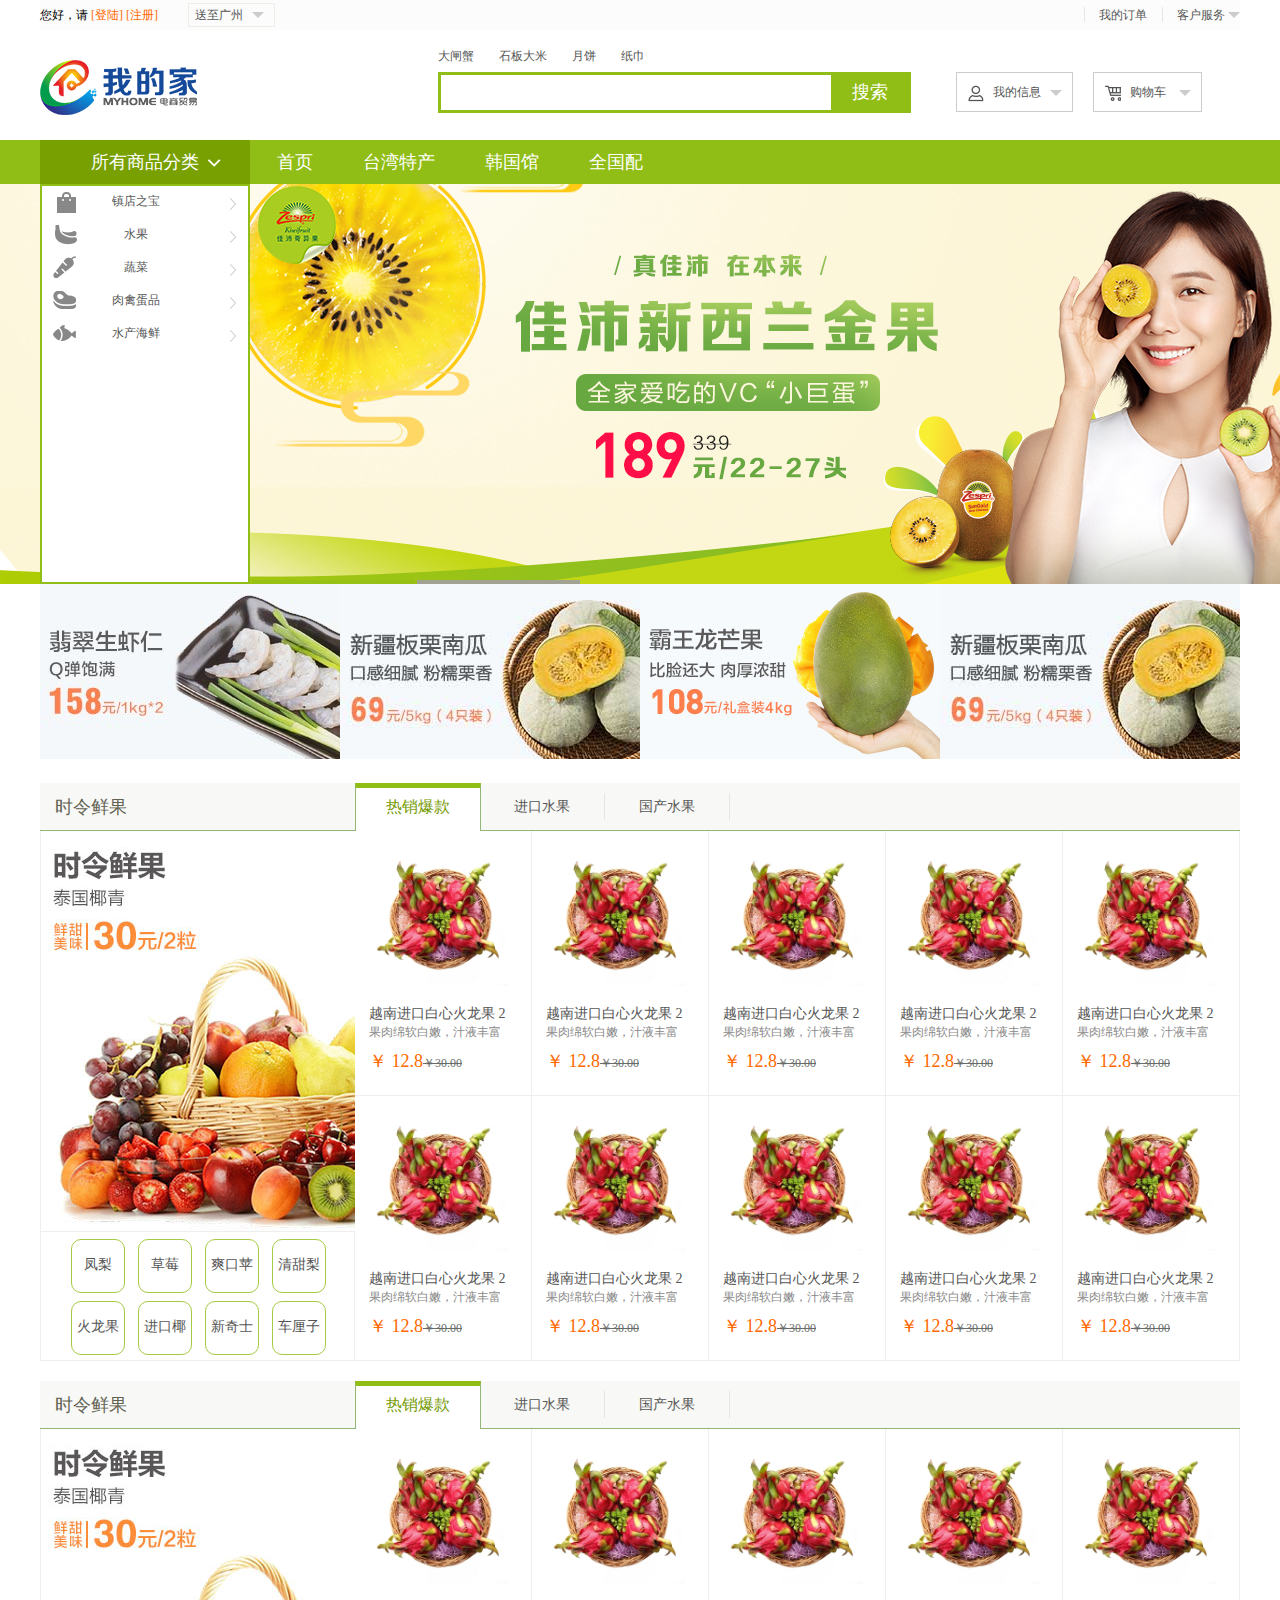
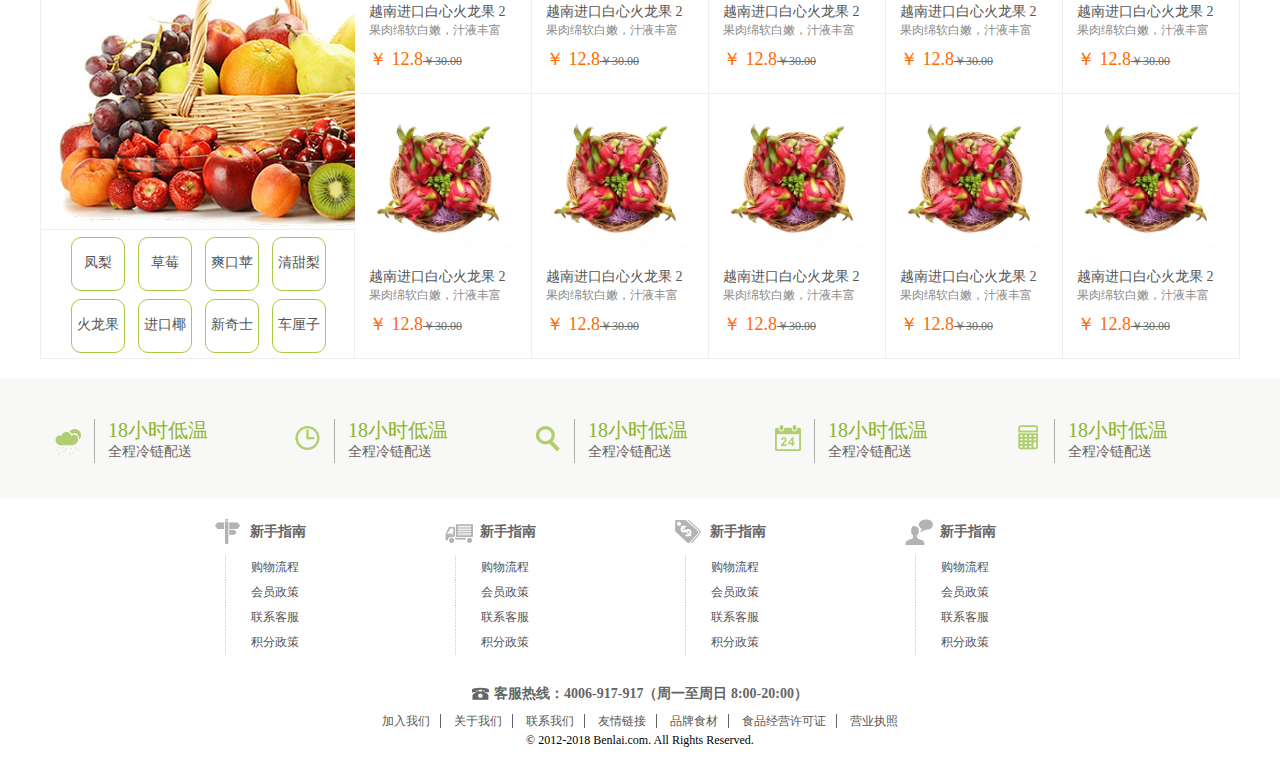
<file: index.html>
<!doctype html>
<html>
 <head>
  <meta charset="UTF-8">
  <meta name="Author" content="">
  <meta name="Keywords" content="">
  <meta name="Description" content="">
  <title>Document</title>
  <link rel="stylesheet" href="css/common.css">
 </head>
 <body>
  <header class="head">
	<div class="w head_top clearfix">
		<div class="w head_top_box">
			<div class="login">
				您好，请
				<a href="">[登陆]</a>
				<a href="">[注册]</a>
			</div>
			<div class="city">
				<a href="">
					送至<span>广州</span>
					<i class="arrow"></i>
				</a>
			</div>
			<div class="menu">
				<ul>
					<li>
						<s></s>
						<div class="menu_item menu_word"><a href="">我的订单</a></div>
					</li>
					<li>
						<s></s>
						<div class="menu_item head_server"><a href="">客户服务 <i class="arrow"></i></a></div>
					</li>
				</ul>
			</div>
		</div>
	</div>

	<div class="w head_box">
		<div class="head_content clearfix">
			<div class="head_logo fl">
				<a href=""><img src="images/logo.png"></a>
			</div>
			<div class="head_server fl">
				<div class="search_word">
					<ul>
						<li><a href="">大闸蟹</a></li>
						<li><a href="">石板大米</a></li>
						<li><a href="">月饼</a></li>
						<li><a href="">纸巾</a></li>
					</ul>
				</div>
				<div class="search_box">
					<input type="text">
					<a href="">搜索</a>
				</div>
			</div>

			<div class="head_my fl">
				<dl>
					<dt>
						<a href="">
							<i class="mine"></i>
							我的信息
							<i class="arrow"></i>
						</a>
					</dt>
					<dd></dd>
				</dl>
			</div>

			<div class="head_cart fl">
				<dl>
					<dt>
						<a href="">
							<i class="cart"></i>
							购物车
							<i class="arrow"></i>
						</a>
					</dt>
					<dd></dd>
				</dl>
			</div>
		</div>
	</div>

	  <nav class="menu_bg">
		  <div class="w menu_box">
			  <div class="menu_all">
				  <div class="tit_all">
					  <a href="">所有商品分类</a>
				  </div>
				  <div class="tit_sort" style="display: block;">
					  <dl>
						  <dt class="bg_1"><a href="">镇店之宝</a></dt>
						  <dd></dd>
					  </dl>
					  <dl>
						  <dt class="bg_2"><a href="">水果</a></dt>
						  <dd></dd>
					  </dl>
					  <dl>
						  <dt class="bg_3"><a href="">蔬菜</a></dt>
						  <dd></dd>
					  </dl>
					  <dl>
						  <dt class="bg_4"><a href="">肉禽蛋品</a></dt>
						  <dd></dd>
					  </dl>
					  <dl>
						  <dt class="bg_5"><a href="">水产海鲜</a></dt>
						  <dd></dd>
					  </dl>
				  </div>
			  </div>
			  <div class="menu_list">
				  <ul>
					  <li>
						  <a href="">首页</a>
					  </li>
					  <li>
						  <a href="">台湾特产</a>
					  </li>
					  <li>
						  <a href="">韩国馆</a>
					  </li>
					  <li>
						  <a href="">全国配</a>
					  </li>
				  </ul>
			  </div>
		  </div>

	  </nav>
  </header>

  <div class="banner" id="banner">
	  <div class="control">
		  <ul class="nav">
			  <li class="on">
				  <a href="">鲜肉超级品牌日</a>
			  </li>
			  <li>
				  <a href="">鲜肉超级品牌日</a>
			  </li>
		  </ul>
	  </div>
	  <div class="pic">
		  <a style="background: url(images/banner.jpg) center no-repeat" class="show" href="#"></a>
		  <a style="background: url(images/sjsjc.jpg) center no-repeat" href=""></a>
	  </div>
  </div>

  <div class="w index_ad">
	  <ul class="clearfix">
		  <li><a href="#1"><img src="images/ad_1.jpg" alt=""></a></li>
		  <li><a href="#2"><img src="images/ad_2.jpg" alt=""></a></li>
		  <li><a href="#3"><img src="images/ad_3.jpg" alt=""></a></li>
		  <li><a href="#4"><img src="images/ad_2.jpg" alt=""></a></li>
	  </ul>
  </div>

  <div class="floor_main">
	  <div class="w index_recommend">
		  <div class="floor_head">
			  <div class="floor_tit">
				  <a href="">时令鲜果</a>
			  </div>
			  <div class="floor_label">
				  <a href=""><img src="images/label.jpg" alt=""></a>
				  <ul>
					  <li><a href="">凤梨</a></li>
					  <li><a href="">草莓</a></li>
					  <li><a href="">爽口苹果</a></li>
					  <li><a href="">清甜梨子</a></li>
					  <li><a href="">火龙果</a></li>
					  <li><a href="">进口椰子</a></li>
					  <li><a href="">新奇士</a></li>
					  <li><a href="">车厘子</a></li>
				  </ul>
			  </div>
			  <div class="floor_tab">
				  <dl>
					  <dt class="on"><a href="">热销爆款</a></dt>
					  <dd>
						  <div class="floor_tab_content">
							  <ul>
								  <li>
									  <div class="box">
										  <p class="pic">
											  <a href="">
												  <img src="images/pro_1.jpg" alt="">
											  </a>
										  </p>
										  <div class="info">
											  <a href="">
											  	<p class="name">越南进口白心火龙果 2个装（700-800g）</p>
												<p class="about">果肉绵软白嫩，汁液丰富</p>
											  </a>
										  </div>
										  <p class="price">￥ 12.8<span>￥30.00</span></p>
									  </div>
                                  </li>
								  <li>
									  <div class="box">
										  <p class="pic">
											  <a href="">
												  <img src="images/pro_1.jpg" alt="">
											  </a>
										  </p>
										  <div class="info">
											  <a href="">
												  <p class="name">越南进口白心火龙果 2个装（700-800g）</p>
												  <p class="about">果肉绵软白嫩，汁液丰富</p>
											  </a>
										  </div>
										  <p class="price">￥ 12.8<span>￥30.00</span></p>
									  </div>
								  </li>
								  <li>
									  <div class="box">
										  <p class="pic">
											  <a href="">
												  <img src="images/pro_1.jpg" alt="">
											  </a>
										  </p>
										  <div class="info">
											  <a href="">
												  <p class="name">越南进口白心火龙果 2个装（700-800g）</p>
												  <p class="about">果肉绵软白嫩，汁液丰富</p>
											  </a>
										  </div>
										  <p class="price">￥ 12.8<span>￥30.00</span></p>
									  </div>
								  </li>
								  <li>
									  <div class="box">
										  <p class="pic">
											  <a href="">
												  <img src="images/pro_1.jpg" alt="">
											  </a>
										  </p>
										  <div class="info">
											  <a href="">
												  <p class="name">越南进口白心火龙果 2个装（700-800g）</p>
												  <p class="about">果肉绵软白嫩，汁液丰富</p>
											  </a>
										  </div>
										  <p class="price">￥ 12.8<span>￥30.00</span></p>
									  </div>
								  </li>
								  <li>
									  <div class="box">
										  <p class="pic">
											  <a href="">
												  <img src="images/pro_1.jpg" alt="">
											  </a>
										  </p>
										  <div class="info">
											  <a href="">
												  <p class="name">越南进口白心火龙果 2个装（700-800g）</p>
												  <p class="about">果肉绵软白嫩，汁液丰富</p>
											  </a>
										  </div>
										  <p class="price">￥ 12.8<span>￥30.00</span></p>
									  </div>
								  </li>
								  <li>
									  <div class="box">
										  <p class="pic">
											  <a href="">
												  <img src="images/pro_1.jpg" alt="">
											  </a>
										  </p>
										  <div class="info">
											  <a href="">
												  <p class="name">越南进口白心火龙果 2个装（700-800g）</p>
												  <p class="about">果肉绵软白嫩，汁液丰富</p>
											  </a>
										  </div>
										  <p class="price">￥ 12.8<span>￥30.00</span></p>
									  </div>
								  </li>
								  <li>
									  <div class="box">
										  <p class="pic">
											  <a href="">
												  <img src="images/pro_1.jpg" alt="">
											  </a>
										  </p>
										  <div class="info">
											  <a href="">
												  <p class="name">越南进口白心火龙果 2个装（700-800g）</p>
												  <p class="about">果肉绵软白嫩，汁液丰富</p>
											  </a>
										  </div>
										  <p class="price">￥ 12.8<span>￥30.00</span></p>
									  </div>
								  </li>
								  <li>
									  <div class="box">
										  <p class="pic">
											  <a href="">
												  <img src="images/pro_1.jpg" alt="">
											  </a>
										  </p>
										  <div class="info">
											  <a href="">
												  <p class="name">越南进口白心火龙果 2个装（700-800g）</p>
												  <p class="about">果肉绵软白嫩，汁液丰富</p>
											  </a>
										  </div>
										  <p class="price">￥ 12.8<span>￥30.00</span></p>
									  </div>
								  </li>
								  <li>
									  <div class="box">
										  <p class="pic">
											  <a href="">
												  <img src="images/pro_1.jpg" alt="">
											  </a>
										  </p>
										  <div class="info">
											  <a href="">
												  <p class="name">越南进口白心火龙果 2个装（700-800g）</p>
												  <p class="about">果肉绵软白嫩，汁液丰富</p>
											  </a>
										  </div>
										  <p class="price">￥ 12.8<span>￥30.00</span></p>
									  </div>
								  </li>
								  <li>
									  <div class="box">
										  <p class="pic">
											  <a href="">
												  <img src="images/pro_1.jpg" alt="">
											  </a>
										  </p>
										  <div class="info">
											  <a href="">
												  <p class="name">越南进口白心火龙果 2个装（700-800g）</p>
												  <p class="about">果肉绵软白嫩，汁液丰富</p>
											  </a>
										  </div>
										  <p class="price">￥ 12.8<span>￥30.00</span></p>
									  </div>
								  </li>
							  </ul>
						  </div>
					  </dd>
				  </dl>
				  <dl>
					  <dt><a href="">进口水果</a></dt>
					  <dd style="display: none">
						  <div class="floor_tab_content">
							  <ul>
								  <li>
									  <div class="box">
										  <p class="pic">
											  <a href="">
												  <img src="images/pro_1.jpg" alt="">
											  </a>
										  </p>
										  <div class="info">
											  <a href="">
												  <p class="name">越南进口白心火龙果 3个装（700-800g）</p>
												  <p class="about">果肉绵软白嫩，汁液丰富</p>
											  </a>
										  </div>
										  <p class="price">￥ 12.8<span>￥30.00</span></p>
									  </div>
								  </li>
								  <li>
									  <div class="box">
										  <p class="pic">
											  <a href="">
												  <img src="images/pro_1.jpg" alt="">
											  </a>
										  </p>
										  <div class="info">
											  <a href="">
												  <p class="name">越南进口白心火龙果 3个装（700-800g）</p>
												  <p class="about">果肉绵软白嫩，汁液丰富</p>
											  </a>
										  </div>
										  <p class="price">￥ 12.8<span>￥30.00</span></p>
									  </div>
								  </li>
								  <li>
									  <div class="box">
										  <p class="pic">
											  <a href="">
												  <img src="images/pro_1.jpg" alt="">
											  </a>
										  </p>
										  <div class="info">
											  <a href="">
												  <p class="name">越南进口白心火龙果 3个装（700-800g）</p>
												  <p class="about">果肉绵软白嫩，汁液丰富</p>
											  </a>
										  </div>
										  <p class="price">￥ 12.8<span>￥30.00</span></p>
									  </div>
								  </li>
								  <li>
									  <div class="box">
										  <p class="pic">
											  <a href="">
												  <img src="images/pro_1.jpg" alt="">
											  </a>
										  </p>
										  <div class="info">
											  <a href="">
												  <p class="name">越南进口白心火龙果 3个装（700-800g）</p>
												  <p class="about">果肉绵软白嫩，汁液丰富</p>
											  </a>
										  </div>
										  <p class="price">￥ 12.8<span>￥30.00</span></p>
									  </div>
								  </li>
								  <li>
									  <div class="box">
										  <p class="pic">
											  <a href="">
												  <img src="images/pro_1.jpg" alt="">
											  </a>
										  </p>
										  <div class="info">
											  <a href="">
												  <p class="name">越南进口白心火龙果 3个装（700-800g）</p>
												  <p class="about">果肉绵软白嫩，汁液丰富</p>
											  </a>
										  </div>
										  <p class="price">￥ 12.8<span>￥30.00</span></p>
									  </div>
								  </li>
								  <li>
									  <div class="box">
										  <p class="pic">
											  <a href="">
												  <img src="images/pro_1.jpg" alt="">
											  </a>
										  </p>
										  <div class="info">
											  <a href="">
												  <p class="name">越南进口白心火龙果 3个装（700-800g）</p>
												  <p class="about">果肉绵软白嫩，汁液丰富</p>
											  </a>
										  </div>
										  <p class="price">￥ 12.8<span>￥30.00</span></p>
									  </div>
								  </li>
								  <li>
									  <div class="box">
										  <p class="pic">
											  <a href="">
												  <img src="images/pro_1.jpg" alt="">
											  </a>
										  </p>
										  <div class="info">
											  <a href="">
												  <p class="name">越南进口白心火龙果 3个装（700-800g）</p>
												  <p class="about">果肉绵软白嫩，汁液丰富</p>
											  </a>
										  </div>
										  <p class="price">￥ 12.8<span>￥30.00</span></p>
									  </div>
								  </li>
								  <li>
									  <div class="box">
										  <p class="pic">
											  <a href="">
												  <img src="images/pro_1.jpg" alt="">
											  </a>
										  </p>
										  <div class="info">
											  <a href="">
												  <p class="name">越南进口白心火龙果 3个装（700-800g）</p>
												  <p class="about">果肉绵软白嫩，汁液丰富</p>
											  </a>
										  </div>
										  <p class="price">￥ 12.8<span>￥30.00</span></p>
									  </div>
								  </li>
								  <li>
									  <div class="box">
										  <p class="pic">
											  <a href="">
												  <img src="images/pro_1.jpg" alt="">
											  </a>
										  </p>
										  <div class="info">
											  <a href="">
												  <p class="name">越南进口白心火龙果 3个装（700-800g）</p>
												  <p class="about">果肉绵软白嫩，汁液丰富</p>
											  </a>
										  </div>
										  <p class="price">￥ 12.8<span>￥30.00</span></p>
									  </div>
								  </li>
								  <li>
									  <div class="box">
										  <p class="pic">
											  <a href="">
												  <img src="images/pro_1.jpg" alt="">
											  </a>
										  </p>
										  <div class="info">
											  <a href="">
												  <p class="name">越南进口白心火龙果 3个装（700-800g）</p>
												  <p class="about">果肉绵软白嫩，汁液丰富</p>
											  </a>
										  </div>
										  <p class="price">￥ 12.8<span>￥30.00</span></p>
									  </div>
								  </li>
							  </ul>
						  </div>
					  </dd>
				  </dl>
				  <dl>
					  <dt><a href="">国产水果</a></dt>
					  <dd style="display: none"></dd>
				  </dl>
			  </div>
		  </div>
	  </div>
  </div>

  <div class="floor_main">
	  <div class="w index_recommend">
		  <div class="floor_head">
			  <div class="floor_tit">
				  <a href="">时令鲜果</a>
			  </div>
			  <div class="floor_label">
				  <a href=""><img src="images/label.jpg" alt=""></a>
				  <ul>
					  <li><a href="">凤梨</a></li>
					  <li><a href="">草莓</a></li>
					  <li><a href="">爽口苹果</a></li>
					  <li><a href="">清甜梨子</a></li>
					  <li><a href="">火龙果</a></li>
					  <li><a href="">进口椰子</a></li>
					  <li><a href="">新奇士</a></li>
					  <li><a href="">车厘子</a></li>
				  </ul>
			  </div>
			  <div class="floor_tab">
				  <dl>
					  <dt class="on"><a href="">热销爆款</a></dt>
					  <dd>
						  <div class="floor_tab_content">
							  <ul>
								  <li>
									  <div class="box">
										  <p class="pic">
											  <a href="">
												  <img src="images/pro_1.jpg" alt="">
											  </a>
										  </p>
										  <div class="info">
											  <a href="">
												  <p class="name">越南进口白心火龙果 2个装（700-800g）</p>
												  <p class="about">果肉绵软白嫩，汁液丰富</p>
											  </a>
										  </div>
										  <p class="price">￥ 12.8<span>￥30.00</span></p>
									  </div>
								  </li>
								  <li>
									  <div class="box">
										  <p class="pic">
											  <a href="">
												  <img src="images/pro_1.jpg" alt="">
											  </a>
										  </p>
										  <div class="info">
											  <a href="">
												  <p class="name">越南进口白心火龙果 2个装（700-800g）</p>
												  <p class="about">果肉绵软白嫩，汁液丰富</p>
											  </a>
										  </div>
										  <p class="price">￥ 12.8<span>￥30.00</span></p>
									  </div>
								  </li>
								  <li>
									  <div class="box">
										  <p class="pic">
											  <a href="">
												  <img src="images/pro_1.jpg" alt="">
											  </a>
										  </p>
										  <div class="info">
											  <a href="">
												  <p class="name">越南进口白心火龙果 2个装（700-800g）</p>
												  <p class="about">果肉绵软白嫩，汁液丰富</p>
											  </a>
										  </div>
										  <p class="price">￥ 12.8<span>￥30.00</span></p>
									  </div>
								  </li>
								  <li>
									  <div class="box">
										  <p class="pic">
											  <a href="">
												  <img src="images/pro_1.jpg" alt="">
											  </a>
										  </p>
										  <div class="info">
											  <a href="">
												  <p class="name">越南进口白心火龙果 2个装（700-800g）</p>
												  <p class="about">果肉绵软白嫩，汁液丰富</p>
											  </a>
										  </div>
										  <p class="price">￥ 12.8<span>￥30.00</span></p>
									  </div>
								  </li>
								  <li>
									  <div class="box">
										  <p class="pic">
											  <a href="">
												  <img src="images/pro_1.jpg" alt="">
											  </a>
										  </p>
										  <div class="info">
											  <a href="">
												  <p class="name">越南进口白心火龙果 2个装（700-800g）</p>
												  <p class="about">果肉绵软白嫩，汁液丰富</p>
											  </a>
										  </div>
										  <p class="price">￥ 12.8<span>￥30.00</span></p>
									  </div>
								  </li>
								  <li>
									  <div class="box">
										  <p class="pic">
											  <a href="">
												  <img src="images/pro_1.jpg" alt="">
											  </a>
										  </p>
										  <div class="info">
											  <a href="">
												  <p class="name">越南进口白心火龙果 2个装（700-800g）</p>
												  <p class="about">果肉绵软白嫩，汁液丰富</p>
											  </a>
										  </div>
										  <p class="price">￥ 12.8<span>￥30.00</span></p>
									  </div>
								  </li>
								  <li>
									  <div class="box">
										  <p class="pic">
											  <a href="">
												  <img src="images/pro_1.jpg" alt="">
											  </a>
										  </p>
										  <div class="info">
											  <a href="">
												  <p class="name">越南进口白心火龙果 2个装（700-800g）</p>
												  <p class="about">果肉绵软白嫩，汁液丰富</p>
											  </a>
										  </div>
										  <p class="price">￥ 12.8<span>￥30.00</span></p>
									  </div>
								  </li>
								  <li>
									  <div class="box">
										  <p class="pic">
											  <a href="">
												  <img src="images/pro_1.jpg" alt="">
											  </a>
										  </p>
										  <div class="info">
											  <a href="">
												  <p class="name">越南进口白心火龙果 2个装（700-800g）</p>
												  <p class="about">果肉绵软白嫩，汁液丰富</p>
											  </a>
										  </div>
										  <p class="price">￥ 12.8<span>￥30.00</span></p>
									  </div>
								  </li>
								  <li>
									  <div class="box">
										  <p class="pic">
											  <a href="">
												  <img src="images/pro_1.jpg" alt="">
											  </a>
										  </p>
										  <div class="info">
											  <a href="">
												  <p class="name">越南进口白心火龙果 2个装（700-800g）</p>
												  <p class="about">果肉绵软白嫩，汁液丰富</p>
											  </a>
										  </div>
										  <p class="price">￥ 12.8<span>￥30.00</span></p>
									  </div>
								  </li>
								  <li>
									  <div class="box">
										  <p class="pic">
											  <a href="">
												  <img src="images/pro_1.jpg" alt="">
											  </a>
										  </p>
										  <div class="info">
											  <a href="">
												  <p class="name">越南进口白心火龙果 2个装（700-800g）</p>
												  <p class="about">果肉绵软白嫩，汁液丰富</p>
											  </a>
										  </div>
										  <p class="price">￥ 12.8<span>￥30.00</span></p>
									  </div>
								  </li>
							  </ul>
						  </div>
					  </dd>
				  </dl>
				  <dl>
					  <dt><a href="">进口水果</a></dt>
					  <dd></dd>
				  </dl>
				  <dl>
					  <dt><a href="">国产水果</a></dt>
					  <dd></dd>
				  </dl>
			  </div>
		  </div>
	  </div>
  </div>

  <footer class="footer">
	  <div class="bar">
		  <div class="w explain">
			  <dl>
				  <dt>
					  <i class="bar_icon icon1"></i>
				  </dt>
				  <dd>
					  <h4>18小时低温</h4>
					  <p>全程冷链配送</p>
				  </dd>
			  </dl>
			  <dl>
				  <dt>
					  <i class="bar_icon icon2"></i>
				  </dt>
				  <dd>
					  <h4>18小时低温</h4>
					  <p>全程冷链配送</p>
				  </dd>
			  </dl>
			  <dl>
				  <dt>
					  <i class="bar_icon icon3"></i>
				  </dt>
				  <dd>
					  <h4>18小时低温</h4>
					  <p>全程冷链配送</p>
				  </dd>
			  </dl>
			  <dl>
				  <dt>
					  <i class="bar_icon icon4"></i>
				  </dt>
				  <dd>
					  <h4>18小时低温</h4>
					  <p>全程冷链配送</p>
				  </dd>
			  </dl>
			  <dl>
				  <dt>
					  <i class="bar_icon icon5"></i>
				  </dt>
				  <dd>
					  <h4>18小时低温</h4>
					  <p>全程冷链配送</p>
				  </dd>
			  </dl>
		  </div>
	  </div>

	  <div class="foot">
		  <div class="nav">
			  <dl>
				  <dt class="foot_icon1">新手指南</dt>
				  <dd><a href="">购物流程</a></dd>
				  <dd><a href="">会员政策</a></dd>
				  <dd><a href="">联系客服</a></dd>
				  <dd><a href="">积分政策</a></dd>
			  </dl>
			  <dl>
				  <dt class="foot_icon2">新手指南</dt>
				  <dd><a href="">购物流程</a></dd>
				  <dd><a href="">会员政策</a></dd>
				  <dd><a href="">联系客服</a></dd>
				  <dd><a href="">积分政策</a></dd>
			  </dl>
			  <dl>
				  <dt class="foot_icon3">新手指南</dt>
				  <dd><a href="">购物流程</a></dd>
				  <dd><a href="">会员政策</a></dd>
				  <dd><a href="">联系客服</a></dd>
				  <dd><a href="">积分政策</a></dd>
			  </dl>
			  <dl>
				  <dt class="foot_icon4">新手指南</dt>
				  <dd><a href="">购物流程</a></dd>
				  <dd><a href="">会员政策</a></dd>
				  <dd><a href="">联系客服</a></dd>
				  <dd><a href="">积分政策</a></dd>
			  </dl>
		  </div>
		  <div class="w info">
			  <dl>
				  <dt><img src="images/tel_icon.gif" alt="">客服热线：4006-917-917（周一至周日 8:00-20:00）</dt>
				  <dd class="info_list">
					  <div class="info_box">
						  <a href="">加入我们</a>
						  <a href="">关于我们</a>
						  <a href="">联系我们</a>
						  <a href="">友情链接</a>
						  <a href="">品牌食材</a>
						  <a href="">食品经营许可证</a>
						  <a href="">营业执照</a>
					  </div>
				  </dd>
				  <dd>© 2012-2018 Benlai.com. All Rights Reserved. </dd>
			  </dl>
		  </div>
	  </div>
  </footer>
 </body>
 <script src="js/index.js"></script>
 <script>
	 /*
     var banner = document.getElementById('banner');
     var ul = banner.children[0].children[0]
	function task(){
	    var img = banner.children[1].querySelector('.show');
	    var btn = banner.children[0].querySelector('.on')
		img.className='';
	    btn.className='';
        var next=img.nextElementSibling;
        var nextBtn=btn.nextElementSibling;
		if(next!=null){
            //console.log(next)
		    next.className = 'show'
            nextBtn.className = 'on'
		}else{
		    img.parentNode.children[0].className = 'show'
			//console.log(nextBtn)
            btn.parentNode.children[0].className = 'on'
		}
	}
	var timer = setInterval(task,4000)
	ul.onmouseover = function (e) {
		var liBtn = e.target;
		//console.log(liBtn.parentNode.parentNode.querySelectorAll(liBtn.parentNode.tagName))
		if(liBtn.nodeName.toLowerCase() == 'a'){
            var index=[].indexOf.call(liBtn.parentNode.parentNode.querySelectorAll(liBtn.parentNode.tagName),liBtn.parentNode)
			//console.log(index)
            var li=ul.querySelector(".on")
            var img = banner.children[1].querySelector(".show")
            li.className='';
            liBtn.parentNode.className = "on"
            img.className='';
			banner.children[1].children[index].className = 'show'
			clearInterval(timer)
		}
    }
    ul.onmouseleave = function () {
        setInterval(task,4000)
    }*/
 </script>
</html>
</file>
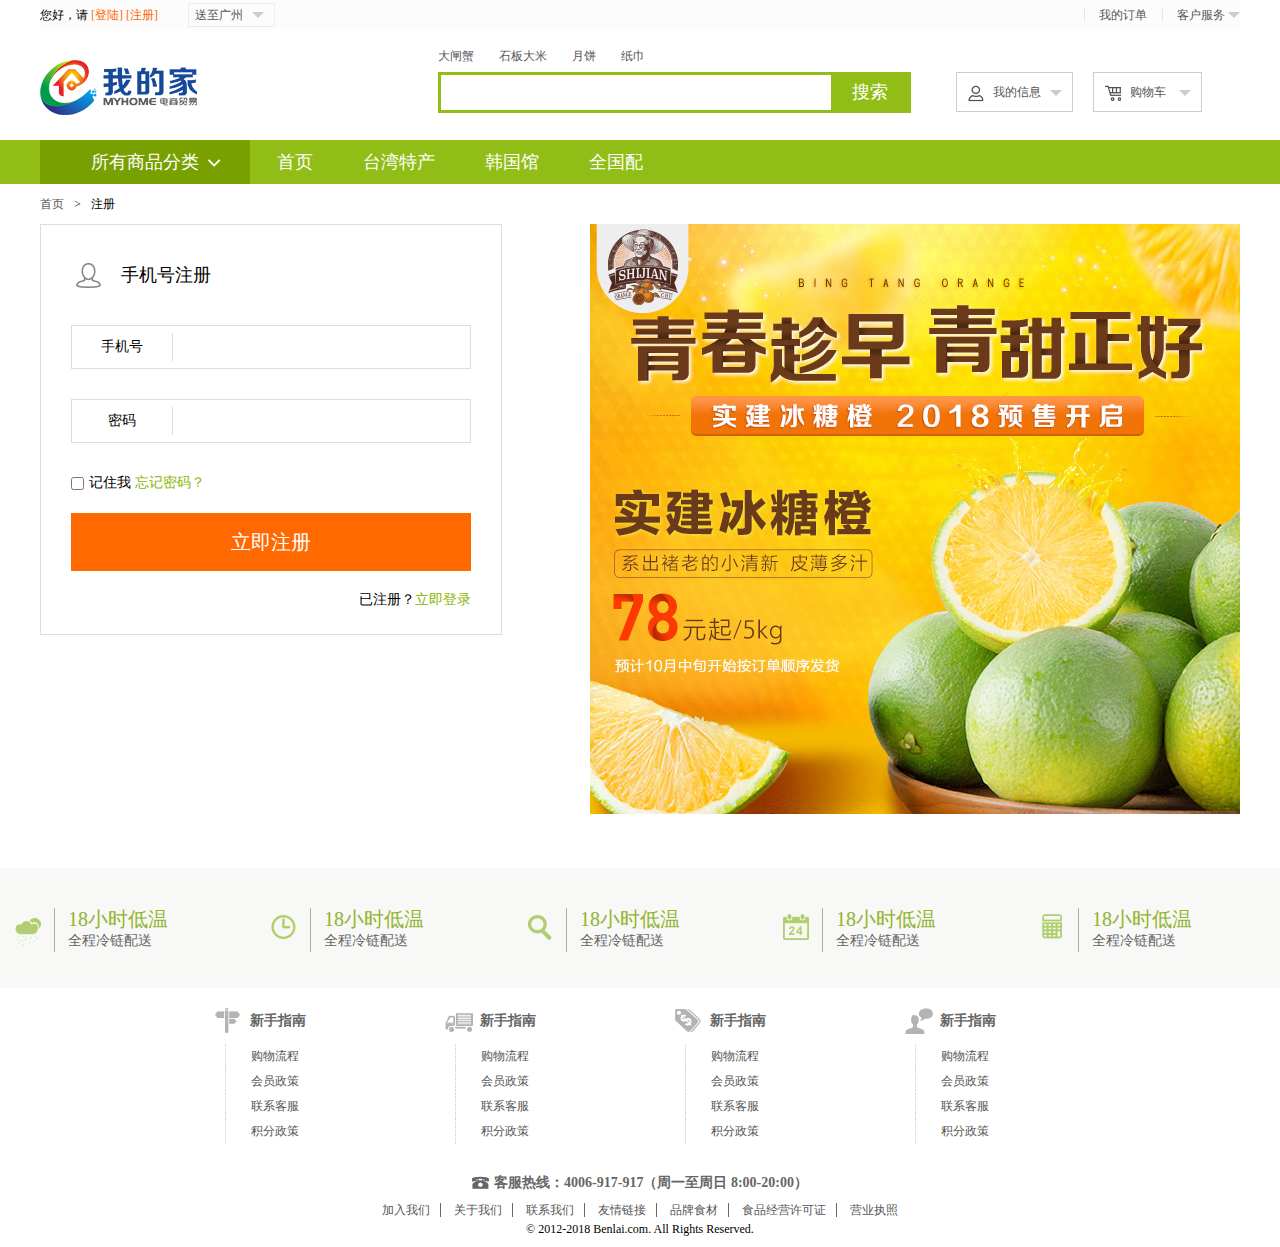
<file: login.html>
<!doctype html>
<html>
 <head>
  <meta charset="UTF-8">
  <meta name="Author" content="">
  <meta name="Keywords" content="">
  <meta name="Description" content="">
  <title>Document</title>
  <link rel="stylesheet" href="css/common.css">
  <link rel="stylesheet" href="css/reg.css">
 </head>
 <body>
 <header class="head">
	 <div class="w head_top clearfix">
		 <div class="head_top_box">
			 <div class="login">
				 您好，请
				 <a href="">[登陆]</a>
				 <a href="">[注册]</a>
			 </div>
			 <div class="city">
				 <a href="">
					 送至<span>广州</span>
					 <i class="arrow"></i>
				 </a>
			 </div>
			 <div class="menu">
				 <ul>
					 <li>
						 <s></s>
						 <div class="menu_item menu_word"><a href="">我的订单</a></div>
					 </li>
					 <li>
						 <s></s>
						 <div class="menu_item head_server"><a href="">客户服务 <i class="arrow"></i></a></div>
					 </li>
				 </ul>
			 </div>
		 </div>
	 </div>

	 <div class="w head_box">
		 <div class="head_content clearfix">
			 <div class="head_logo fl">
				 <a href=""><img src="images/logo.png"></a>
			 </div>
			 <div class="head_server fl">
				 <div class="search_word">
					 <ul>
						 <li><a href="">大闸蟹</a></li>
						 <li><a href="">石板大米</a></li>
						 <li><a href="">月饼</a></li>
						 <li><a href="">纸巾</a></li>
					 </ul>
				 </div>
				 <div class="search_box">
					 <input type="text">
					 <a href="">搜索</a>
				 </div>
			 </div>

			 <div class="head_my fl">
				 <dl>
					 <dt>
						 <a href="">
							 <i class="mine"></i>
							 我的信息
							 <i class="arrow"></i>
						 </a>
					 </dt>
					 <dd></dd>
				 </dl>
			 </div>

			 <div class="head_cart fl">
				 <dl>
					 <dt>
						 <a href="">
							 <i class="cart"></i>
							 购物车
							 <i class="arrow"></i>
						 </a>
					 </dt>
					 <dd></dd>
				 </dl>
			 </div>
		 </div>
	 </div>

	 <nav class="menu_bg">
		 <div class="w menu_box">
			 <div class="menu_all">
				 <div class="tit_all">
					 <a href="">所有商品分类</a>
				 </div>
				 <div class="tit_sort">
					 <dl>
						 <dt class="bg_1"><a href="">镇店之宝</a></dt>
						 <dd></dd>
					 </dl>
					 <dl>
						 <dt class="bg_2"><a href="">水果</a></dt>
						 <dd></dd>
					 </dl>
					 <dl>
						 <dt class="bg_3"><a href="">蔬菜</a></dt>
						 <dd></dd>
					 </dl>
					 <dl>
						 <dt class="bg_4"><a href="">肉禽蛋品</a></dt>
						 <dd></dd>
					 </dl>
					 <dl>
						 <dt class="bg_5"><a href="">水产海鲜</a></dt>
						 <dd></dd>
					 </dl>
				 </div>
			 </div>
			 <div class="menu_list">
				 <ul>
					 <li>
						 <a href="">首页</a>
					 </li>
					 <li>
						 <a href="">台湾特产</a>
					 </li>
					 <li>
						 <a href="">韩国馆</a>
					 </li>
					 <li>
						 <a href="">全国配</a>
					 </li>
				 </ul>
			 </div>
		 </div>

	 </nav>
 </header>

  <div class="w reg_main">
	  <div class="crumb clearfix">
		  <div class="item"><a href="">首页</a></div>
		  <div class="item step">&gt</div>
		  <div class="item">注册</div>
	  </div>
	  <div class="reg_con clearfix">
		  <form action="">
			  <div class="reg_from">
				<div class="tit">
					<p class="icon_user">手机号注册</p>
				</div>
			    <div class="reg_box">
				  	<ul>
						<dl>
							<span>手机号</span>
							<input type="text">
						</dl>
						<dl>
							<span>密码</span>
							<input type="password">
						</dl>
					</ul>
					<div class="choose">
						<input type="checkbox">记住我 <a href="">忘记密码？</a>
					</div>
					<div class="reg_btn">
						<a href="">立即注册</a>
					</div>
					<div class="word">
						已注册？<a href="">立即登录</a>
					</div>
			    </div>
			  </div>
		  </form>
		  <div class="reg_banner">
			  <img src="images/dlsjcy.jpg" alt="">
		  </div>
	  </div>

  </div>


  <footer class="footer">
	  <div class="bar">
		  <div class="explain">
			  <dl>
				  <dt>
					  <i class="bar_icon icon1"></i>
				  </dt>
				  <dd>
					  <h4>18小时低温</h4>
					  <p>全程冷链配送</p>
				  </dd>
			  </dl>
			  <dl>
				  <dt>
					  <i class="bar_icon icon2"></i>
				  </dt>
				  <dd>
					  <h4>18小时低温</h4>
					  <p>全程冷链配送</p>
				  </dd>
			  </dl>
			  <dl>
				  <dt>
					  <i class="bar_icon icon3"></i>
				  </dt>
				  <dd>
					  <h4>18小时低温</h4>
					  <p>全程冷链配送</p>
				  </dd>
			  </dl>
			  <dl>
				  <dt>
					  <i class="bar_icon icon4"></i>
				  </dt>
				  <dd>
					  <h4>18小时低温</h4>
					  <p>全程冷链配送</p>
				  </dd>
			  </dl>
			  <dl>
				  <dt>
					  <i class="bar_icon icon5"></i>
				  </dt>
				  <dd>
					  <h4>18小时低温</h4>
					  <p>全程冷链配送</p>
				  </dd>
			  </dl>
		  </div>
	  </div>

	  <div class="foot">
		  <div class="nav">
			  <dl>
				  <dt class="foot_icon1">新手指南</dt>
				  <dd><a href="">购物流程</a></dd>
				  <dd><a href="">会员政策</a></dd>
				  <dd><a href="">联系客服</a></dd>
				  <dd><a href="">积分政策</a></dd>
			  </dl>
			  <dl>
				  <dt class="foot_icon2">新手指南</dt>
				  <dd><a href="">购物流程</a></dd>
				  <dd><a href="">会员政策</a></dd>
				  <dd><a href="">联系客服</a></dd>
				  <dd><a href="">积分政策</a></dd>
			  </dl>
			  <dl>
				  <dt class="foot_icon3">新手指南</dt>
				  <dd><a href="">购物流程</a></dd>
				  <dd><a href="">会员政策</a></dd>
				  <dd><a href="">联系客服</a></dd>
				  <dd><a href="">积分政策</a></dd>
			  </dl>
			  <dl>
				  <dt class="foot_icon4">新手指南</dt>
				  <dd><a href="">购物流程</a></dd>
				  <dd><a href="">会员政策</a></dd>
				  <dd><a href="">联系客服</a></dd>
				  <dd><a href="">积分政策</a></dd>
			  </dl>
		  </div>
		  <div class="info">
			  <dl>
				  <dt><img src="images/tel_icon.gif" alt="">客服热线：4006-917-917（周一至周日 8:00-20:00）</dt>
				  <dd class="info_list">
					  <div class="info_box">
						  <a href="">加入我们</a>
						  <a href="">关于我们</a>
						  <a href="">联系我们</a>
						  <a href="">友情链接</a>
						  <a href="">品牌食材</a>
						  <a href="">食品经营许可证</a>
						  <a href="">营业执照</a>
					  </div>
				  </dd>
				  <dd>© 2012-2018 Benlai.com. All Rights Reserved. </dd>
			  </dl>
		  </div>
	  </div>
  </footer>
 </body>
</html>
</file>
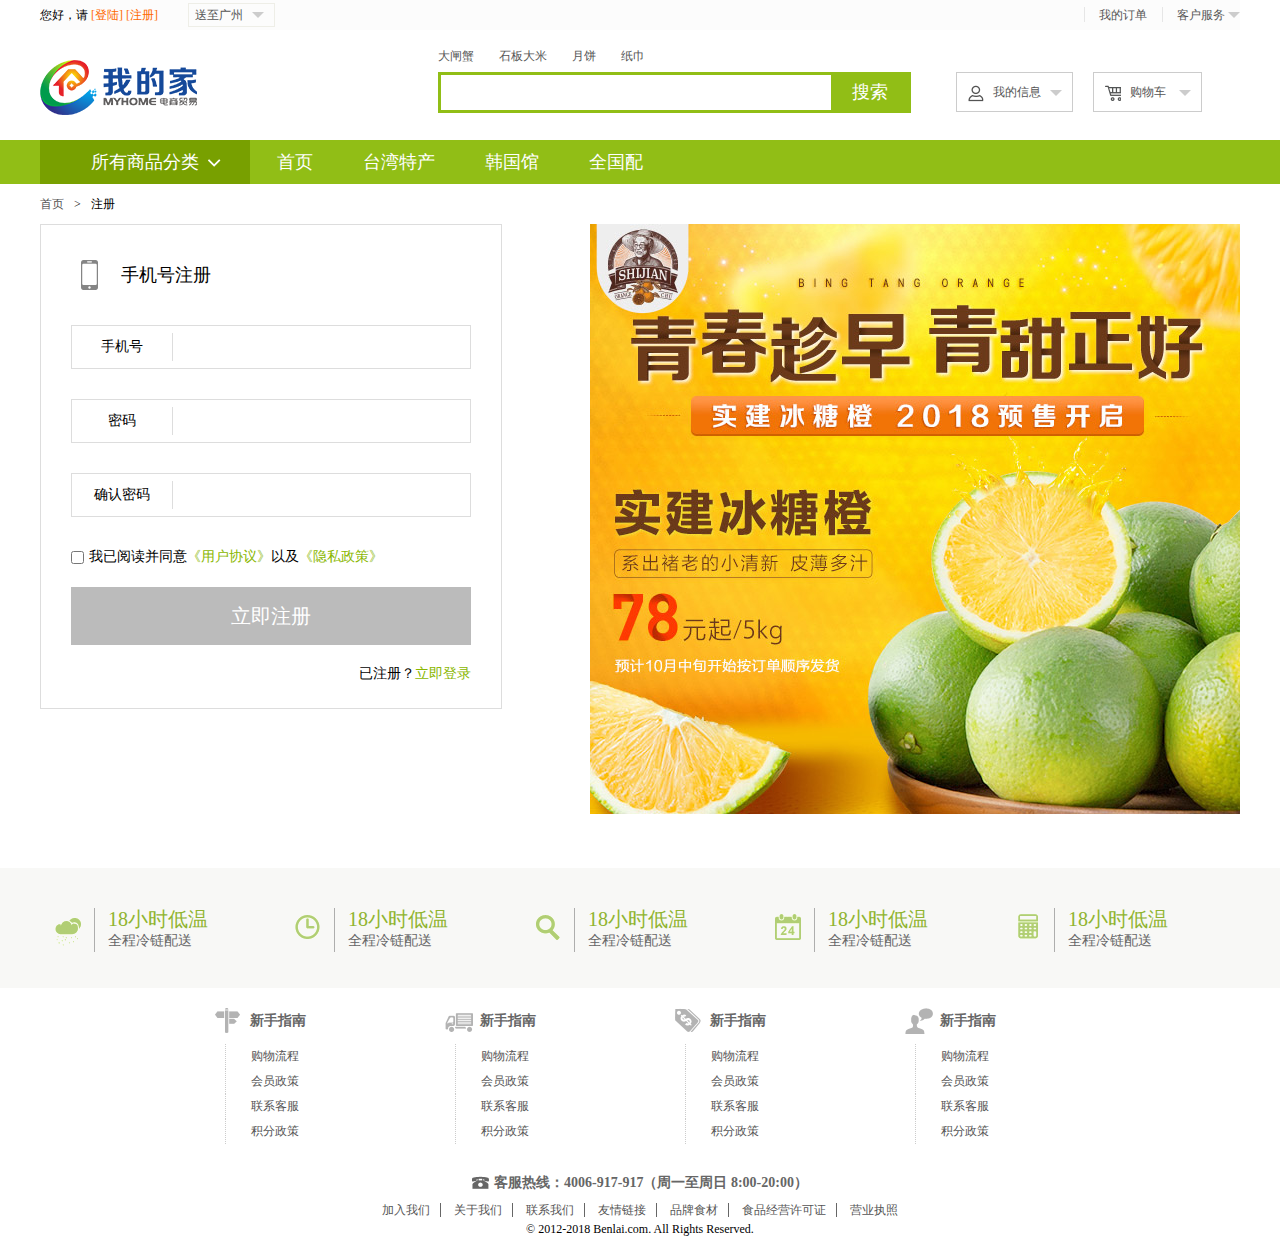
<file: reg.html>
<!doctype html>
<html>
 <head>
  <meta charset="UTF-8">
  <meta name="Author" content="">
  <meta name="Keywords" content="">
  <meta name="Description" content="">
  <title>Document</title>
  <link rel="stylesheet" href="css/common.css">
  <link rel="stylesheet" href="css/reg.css">
 </head>
 <body>
  <header class="head">
	<div class="w head_top clearfix">
		<div class="head_top_box">
			<div class="login">
				您好，请
				<a href="">[登陆]</a>
				<a href="">[注册]</a>
			</div>
			<div class="city">
				<a href="">
					送至<span>广州</span>
					<i class="arrow"></i>
				</a>
			</div>
			<div class="menu">
				<ul>
					<li>
						<s></s>
						<div class="menu_item menu_word"><a href="">我的订单</a></div>
					</li>
					<li>
						<s></s>
						<div class="menu_item head_server"><a href="">客户服务 <i class="arrow"></i></a></div>
					</li>
				</ul>
			</div>
		</div>
	</div>

	<div class="w head_box">
		<div class="head_content clearfix">
			<div class="head_logo fl">
				<a href=""><img src="images/logo.png"></a>
			</div>
			<div class="head_server fl">
				<div class="search_word">
					<ul>
						<li><a href="">大闸蟹</a></li>
						<li><a href="">石板大米</a></li>
						<li><a href="">月饼</a></li>
						<li><a href="">纸巾</a></li>
					</ul>
				</div>
				<div class="search_box">
					<input type="text">
					<a href="">搜索</a>
				</div>
			</div>

			<div class="head_my fl">
				<dl>
					<dt>
						<a href="">
							<i class="mine"></i>
							我的信息
							<i class="arrow"></i>
						</a>
					</dt>
					<dd></dd>
				</dl>
			</div>

			<div class="head_cart fl">
				<dl>
					<dt>
						<a href="">
							<i class="cart"></i>
							购物车
							<i class="arrow"></i>
						</a>
					</dt>
					<dd></dd>
				</dl>
			</div>
		</div>
	</div>

	  <nav class="menu_bg">
		  <div class="w menu_box">
			  <div class="menu_all">
				  <div class="tit_all">
					  <a href="">所有商品分类</a>
				  </div>
				  <div class="tit_sort">
					  <dl>
						  <dt class="bg_1"><a href="">镇店之宝</a></dt>
						  <dd></dd>
					  </dl>
					  <dl>
						  <dt class="bg_2"><a href="">水果</a></dt>
						  <dd></dd>
					  </dl>
					  <dl>
						  <dt class="bg_3"><a href="">蔬菜</a></dt>
						  <dd></dd>
					  </dl>
					  <dl>
						  <dt class="bg_4"><a href="">肉禽蛋品</a></dt>
						  <dd></dd>
					  </dl>
					  <dl>
						  <dt class="bg_5"><a href="">水产海鲜</a></dt>
						  <dd></dd>
					  </dl>
				  </div>
			  </div>
			  <div class="menu_list">
				  <ul>
					  <li>
						  <a href="">首页</a>
					  </li>
					  <li>
						  <a href="">台湾特产</a>
					  </li>
					  <li>
						  <a href="">韩国馆</a>
					  </li>
					  <li>
						  <a href="">全国配</a>
					  </li>
				  </ul>
			  </div>
		  </div>

	  </nav>
  </header>

  <div class="w reg_main">
	  <div class="crumb clearfix">
		  <div class="item"><a href="">首页</a></div>
		  <div class="item step">&gt</div>
		  <div class="item">注册</div>
	  </div>
	  <div class="reg_con clearfix">
		  <form action="">
			  <div class="reg_from">
				<div class="tit">
					<p class="icon_phone">手机号注册</p>
				</div>
			    <div class="reg_box">
				  	<ul>
						<dl>
							<span>手机号</span>
							<input type="text">
						</dl>
						<dl>
							<span>密码</span>
							<input type="password">
						</dl>
						<dl>
							<span>确认密码</span>
							<input type="password">
						</dl>
					</ul>
					<div class="choose">
						<input type="checkbox">我已阅读并同意<a href="">《用户协议》</a>以及<a href="">《隐私政策》</a>
					</div>
					<div class="reg_btn">
						<a href="" class="disable">立即注册</a>
					</div>
					<div class="word">
						已注册？<a href="">立即登录</a>
					</div>
			    </div>
			  </div>
		  </form>
		  <div class="reg_banner">
			  <a href=""><img src="images/dlsjcy.jpg" alt=""></a>
		  </div>
	  </div>

  </div>


  <footer class="footer">
	  <div class="bar">
		  <div class="w explain">
			  <dl>
				  <dt>
					  <i class="bar_icon icon1"></i>
				  </dt>
				  <dd>
					  <h4>18小时低温</h4>
					  <p>全程冷链配送</p>
				  </dd>
			  </dl>
			  <dl>
				  <dt>
					  <i class="bar_icon icon2"></i>
				  </dt>
				  <dd>
					  <h4>18小时低温</h4>
					  <p>全程冷链配送</p>
				  </dd>
			  </dl>
			  <dl>
				  <dt>
					  <i class="bar_icon icon3"></i>
				  </dt>
				  <dd>
					  <h4>18小时低温</h4>
					  <p>全程冷链配送</p>
				  </dd>
			  </dl>
			  <dl>
				  <dt>
					  <i class="bar_icon icon4"></i>
				  </dt>
				  <dd>
					  <h4>18小时低温</h4>
					  <p>全程冷链配送</p>
				  </dd>
			  </dl>
			  <dl>
				  <dt>
					  <i class="bar_icon icon5"></i>
				  </dt>
				  <dd>
					  <h4>18小时低温</h4>
					  <p>全程冷链配送</p>
				  </dd>
			  </dl>
		  </div>
	  </div>

	  <div class="foot">
		  <div class="nav">
			  <dl>
				  <dt class="foot_icon1">新手指南</dt>
				  <dd><a href="">购物流程</a></dd>
				  <dd><a href="">会员政策</a></dd>
				  <dd><a href="">联系客服</a></dd>
				  <dd><a href="">积分政策</a></dd>
			  </dl>
			  <dl>
				  <dt class="foot_icon2">新手指南</dt>
				  <dd><a href="">购物流程</a></dd>
				  <dd><a href="">会员政策</a></dd>
				  <dd><a href="">联系客服</a></dd>
				  <dd><a href="">积分政策</a></dd>
			  </dl>
			  <dl>
				  <dt class="foot_icon3">新手指南</dt>
				  <dd><a href="">购物流程</a></dd>
				  <dd><a href="">会员政策</a></dd>
				  <dd><a href="">联系客服</a></dd>
				  <dd><a href="">积分政策</a></dd>
			  </dl>
			  <dl>
				  <dt class="foot_icon4">新手指南</dt>
				  <dd><a href="">购物流程</a></dd>
				  <dd><a href="">会员政策</a></dd>
				  <dd><a href="">联系客服</a></dd>
				  <dd><a href="">积分政策</a></dd>
			  </dl>
		  </div>
		  <div class="w info">
			  <dl>
				  <dt><img src="images/tel_icon.gif" alt="">客服热线：4006-917-917（周一至周日 8:00-20:00）</dt>
				  <dd class="info_list">
					  <div class="info_box">
						  <a href="">加入我们</a>
						  <a href="">关于我们</a>
						  <a href="">联系我们</a>
						  <a href="">友情链接</a>
						  <a href="">品牌食材</a>
						  <a href="">食品经营许可证</a>
						  <a href="">营业执照</a>
					  </div>
				  </dd>
				  <dd>© 2012-2018 Benlai.com. All Rights Reserved. </dd>
			  </dl>
		  </div>
	  </div>
  </footer>
 </body>
</html>
</file>
<file: css/common.css>
* {
	margin:0;
	padding:0;
}
html { 
	-webkit-text-size-adjust: none;
	-ms-text-size-adjust: none;
}
body { 
	-webkit-text-size-adjust: none;
	-ms-text-size-adjust: none; 
	font-family: "微软雅黑";
	font-size:12px;
}
ul, ol, li {
	list-style:none;
	margin:0;
	padding:0;
}
a {
	text-decoration:none;
	color:#555;
}
a:focus {
	outline: thin dotted;
}
a:active, a:hover {
	outline: 0;
}
a:hover {
	color:#ff6900;
}
a img{border:none;}
table {
  border-collapse: collapse;
  border-spacing: 0;
}
img {
  border: 0; 
  -ms-interpolation-mode: bicubic;
}
hr{
	padding:0;
	margin:0;
}
.clear {
	clear:both;
}
.clearfix:after{
	content: '.';
	display: block;
	height: 0;
	visibility: hidden;
	clear: both;
}
.fl{
	float: left;
}
.fr{
	float: right;
}
.w{
	width: 1200px;
	margin: auto;
}
/*header*/
.head i.arrow{
	border: 6px solid transparent;
	border-top-color: #ccc;
	position: absolute;
	right: 10px;
	top: 8px;
}
.head_top{
	background: #fcfcfc;
}
.head_top_box{
	margin: auto;
}
.head_top_box .login{
	float:left;
	line-height: 30px;
}
.head_top_box .login a{
	color: #ff6900;
}
.head_top_box .city{
	float:left;
	margin: 3px 0 0 30px;
}
.head_top_box .city a{
	display: block;
	width: 79px;
	height: 22px;
	line-height: 22px;
	border: 1px solid #eeeee7;
	padding-left: 6px;
	position: relative;
}
.head_top_box .menu{
	float:right
}
.head_top_box .menu .menu_word{
	float: left;
}
.menu{
	height: 30px;
	line-height: 30px;
}
.menu li{
	float: left;
	position: relative
}
.menu li s{
	width: 0;
	height: 15px;
	border-left: 1px solid #e6e6e6;
	position: absolute;
	top: 7px;
	left: 0;
}
.menu .menu_item{
	margin: 0 15px;
}
.menu .menu_word a:hover{
	color: #ff6900;
}
.menu .head_server a{
	color: #555;
}
.menu .head_server .arrow{
	top: 12px;
	right: 0;
}

.head_box{
	margin: auto;
}
.head_content{
	margin: 10px 0 20px;
}
.head_box .head_logo{
	margin-top: 20px;
}
.head_server{
	margin: 0 0 0 240px;
}
.head_server .search_word{
	overflow: hidden;
}
.head_server .search_word li{
	float: left;
	height: 32px;
	line-height: 32px;
	margin-right: 25px;
}
.head_server .search_box{
	border: 3px solid #91be16;
}
.search_box input[type="text"]{
	width: 367px;
	height: 35px;
	border: 0;
	padding: 0 10px;
	outline: none;
}
.search_box a{
	display: inline-block;
	width: 77px;
	height: 35px;
	line-height: 35px;
	color: #fff;
	font-size: 18px;
	background: #91be16;
	text-align: center;
	vertical-align: top;
	text-align: center;
}

.head_my{
	margin: 32px 20px 0 45px;
	height: 40px;
}
.head_my dt{
	position: relative;
	height: 38px;
	line-height: 38px;
	border: 1px solid #ccc;
}
.head_my dt a{
	display: block;
	padding-right: 31px;
}
.head_my dt i.mine{
	float: left;
	display: inline-block;
	background: url(../images/n_top_ico.png) 0 -121px no-repeat;
	width: 16px;
	height: 17px;
	margin: 12px 9px 0 11px;
}
.head_my dt i.arrow{
	top: 17px;
}

.head_cart{
	height: 40px;
	margin: 32px 0 0 0;
}
.head_cart dt{
	position: relative;
	height: 38px;
	line-height: 38px;
	border: 1px solid #ccc;
}
.head_cart dt a{
	display: block;
	padding-right: 35px;
}
.head_cart dt i.cart{
	display: inline-block;
	float: left;
	background: url(../images/n_top_ico.png) 0 -158px no-repeat;
	width: 16px;
	height: 17px;
	margin: 12px 9px 0 11px;
}
.head_cart dt i.arrow{
	top: 17px;
}

.menu_bg{
	height: 44px;
	background: #91be16;
}
.menu_bg .menu_box{
	margin: auto;
	font-size: 18px;
}
.menu_bg .menu_box .menu_all{
	width: 210px;
	text-align: center;
	float: left;
	position: relative;
	z-index: 10;
}
.menu_bg .menu_box .menu_all .tit_all a{
	display: block;
	color: #fff;
	font-size: 18px;
	background: url(../images/n_top_ico.png) 168px -218px no-repeat #78a000;
	float: left;
	line-height: 44px;
	width: 210px;
}
.menu_bg .menu_box .menu_all .tit_sort{
	border: 2px solid #91be16;
	background: #fff;
	position: absolute;
	left: 0;
	top: 44px;
	width: 206px;
	height: 396px;
	display: none;
}
.menu_bg .menu_box .menu_all .tit_sort dl{
	font-size: 12px;
	height: 33px;
}
.menu_bg .menu_box .menu_all .tit_sort dl dt{
	height: 31px;
	line-height: 31px;
}
.menu_bg .menu_box .menu_all .tit_sort dl dt:after{
	content: "";
	background: url(../images/n_icon12.png) no-repeat;
	display: block;
	width: 6px;
	height: 12px;
	float: right;
	margin: 12px 12px 0 0;
}
.menu_bg .menu_box .menu_all .tit_sort dl .bg_1{
	background: url(../images/n_menu_bg01.png) 8px 0 no-repeat #fff;
}
.menu_bg .menu_box .menu_all .tit_sort dl .bg_2{
	background: url(../images/n_menu_bg01.png) 8px -33px no-repeat #fff;
}
.menu_bg .menu_box .menu_all .tit_sort dl .bg_3{
	background: url(../images/n_menu_bg01.png) 6px -67px no-repeat #fff;
}
.menu_bg .menu_box .menu_all .tit_sort dl .bg_4{
	background: url(../images/n_menu_bg01.png) 6px -100px no-repeat #fff;
}
.menu_bg .menu_box .menu_all .tit_sort dl .bg_5{
	background: url(../images/n_menu_bg01.png) 6px -133px no-repeat #fff;
}
.menu_bg .menu_box .menu_list{
	margin: 2px 0 0 2px;
	height: 40px;
	float: left;
}
.menu_bg .menu_box .menu_list li{
	float: left;
	position: relative;
}
.menu_bg .menu_box .menu_list li a{
	display: block;
	font: 400 18px/40px "Microsoft YaHei";
	color: #fff;
	padding: 0 25px;
	text-decoration: none;
}
.menu_bg .menu_box .menu_list li a:hover{
	background: #79a000;
}
.banner{
	overflow: hidden;
	float: left;
	width: 100%;
	height: 400px;
}
.banner .control{
	width: 990px;
	margin: auto;
	position: relative;
	padding-left: 210px;
	z-index: 1;
}
.banner ul.nav{
	position: absolute;
	right: 0;
	top: 396px;
	width: 990px;
	height: 30px;
	overflow: hidden;
	transition: all .5s linear;
}
.banner ul.nav li{
	width: 163px;
	margin-left: 2px;
	float: left;
}
.banner ul.nav li a{
	width: 143px;
	height: 30px;
	line-height: 30px;
	background: #a2a293;
	padding: 0 10px;
	display: block;
	text-align: center;
}
.banner ul.nav li.on a{
	background: #96bf17;
	background: rgba(150,191,23,.75);
	color: #fff;
}
.banner .pic{
	height: 400px;
	position: relative;
}
.banner .pic a{
	position: absolute;
	left: 0;
	top: 0;
	width: 100%;
	display: block;
	height: 400px;
	opacity: 0;
	transition: all .5s linear;
}
.banner a.show{
	opacity: 1;
}
.banner:hover .control ul.nav{
	top: 370px;
}
.banner:hover .control ul.nav a{
	background: #fff;
	background: rgba(255,255,255,.8);
	transition: all .3s linear;
}
.banner ul.nav li:hover a, .banner:hover .control ul.nav li.on a{
	background: #96bf17;
	background: rgba(150,191,23,.75);
	color: #fff;
}

.index_ad{
	margin: 0 auto 20px;
}
.index_ad li{
	float: left;
	width: 25%;
}
.index_ad li img{
	width: 100%;
}

.index_recommend{
	margin: 0 auto 20px;
	height: 578px;
}
.floor_head{
	width: 100%;
	height: 47px;
	background: #f8f8f6;
	border-bottom: 1px solid #91b678;
	position: relative;
}
.floor_head .floor_tit{
	float: left;
	width: 300px;
	height: 35px;
	margin: 6px 0 0 15px;
	font-size: 18px;
	line-height: 36px;
}
.floor_head .floor_tit a{
	color: #626252;
}
.floor_head .floor_label{
	position: absolute;
	left: 0;
	top: 48px;
}
.floor_head .floor_label ul{
	border: 1px solid #eee;
	width: 283px;
	height: 121px;
	padding: 7px 0 0 30px;
	display: flex;
	flex-wrap: wrap;
}
.floor_head .floor_label ul li{
	width: 52px;
	height: 52px;
	margin: 0 15px 10px 0;
}
.floor_head .floor_label ul li a{
	display: block;
	width: 100%;
	line-height: 50px;
	height: inherit;
	border: 1px solid #a6ca44;
	border-radius: 10px;
	font-size: 14px;
	text-align: center;
	overflow: hidden;
	text-overflow: clip;
}
.floor_head .floor_label ul li a:hover{
	background: #a6ca44;
	color: #fff;
}
.floor_head .floor_label img{
	vertical-align: middle;
}
.floor_tab dl{
	float: left;
	height: 27px;
	margin: 10px 0;
	width: 124px;
	border-right: 1px solid #e5e5e5;
}
.floor_tab dl dt{
	position: relative;
	text-align: center;
}
.floor_tab dl dt a{
	display: block;
	width: 100%;
	line-height: 27px;
	font-size: 14px;
	text-overflow: clip;
}
.floor_tab dl dt.on a{
	font-size: 16px;
	color: #769b06;
	padding: 0 0 6px;
	border-top: 5px solid #91be16;
	border-left: 1px solid #91b678;
	border-right: 1px solid #91b678;
	background-color: #fff;
	width: 124px;
	line-height: 37px;
	margin-top: -10px;
}
.floor_tab_content{
    width: 885px;
}
.floor_tab_content ul li{
	width: 176px;
	float: left;
	height: 264px;
	border-bottom: 1px solid #eee;
	border-right: 1px solid #eee;
	background: #fff;
	overflow: hidden;
	position: relative;
}
.floor_tab_content ul li .box{
	width: 140px;
	height: 256px;
	padding: 0 14px;
	position: relative;
}
.floor_tab_content ul li .pic{
	margin-top: 15px;
}
.floor_tab_content ul li .pic img{
	width: 140px;
	height: 140px;
}
.floor_tab_content .info a:hover{
	color: #ff6900;
}
.floor_tab_content ul li .name{
	margin-top: 15px;
	font-size: 14px;
	height: 18px;
	line-height: 18px;
	text-overflow: clip;
	overflow: hidden;
}
.floor_tab_content ul li .about{
	height: 18px;
	line-height: 18px;
	color: #898989;
}
.floor_tab_content .info a:hover .about{
	color: #ff6900;
}
.floor_tab_content ul li .price{
    font-size: 18px;
    line-height: 26px;
    margin-top: 7px;
    color: #ff6900;
}
.floor_tab_content ul li .price span{
    font-size: 12px;
    color: #686c69;
    text-decoration: line-through;
}

.footer .bar{
	width: 100%;
	background: #f8f8f6;
}
.bar .explain{
	margin: auto;
	height: 120px;
}
.bar .explain dl{
	padding-top: 40px;
	float: left;
	width: 20%;
}
.bar .explain dl dt{
	float: left;
	border-right: 1px solid #aeaead;
	margin-right: 13px;
}
.bar .explain .bar_icon{
	display: inline-block;
	background: url(../images/foot.gif) no-repeat;
	width: 28px;
	height: 40px;
	padding: 0 13px;
}
.bar .explain .icon1{
	background-position: 14px 0;
}
.bar .explain .icon2{
	background-position: 14px -50px;
}
.bar .explain .icon3{
	background-position: 14px -100px;
}
.bar .explain .icon4{
	background-position: 14px -150px;
}
.bar .explain .icon5{
	background-position: 14px -200px;
}
.bar .explain dl dd{
	float: left;
}
.bar .explain h4{
	font-size: 20px;
	line-height: 22px;
	color: #90b42f;
	font-weight: 400;
}
.bar .explain p{
	font-size: 14px;
	line-height: 22px;
	color: #666;
}
@media screen and (max-width:1024px) {
	.w{
		width: 990px;
	}
	.head_server{
		margin: 0 0 0 60px;
	}
	.index_recommend{
		height: 464px;
	}
	.floor_head .floor_tit{
		width: 221px;
	}
	.floor_tab dl,.floor_tab dl dt.on a{
		width: 104px;
	}
	.floor_head .floor_label{
		width: 236px;
	}
	.floor_head .floor_label img{
		width: 100%;
		height: 300px;
	}
	.floor_head .floor_label ul{
		border: 1px solid #eee;
		width: 100%;
		height: 104px;
		padding: 10px 0 0 0;
		justify-content: center;
	}
	.floor_head .floor_label ul li{
		width: 42px;
		height: 42px;
		margin: 0 10px 10px 0;
	}
	.floor_head .floor_label ul li a{
		line-height: 40px;
		font-size: 12px;
	}
	.floor_tab_content ul li{
		width: 150px;
		float: left;
		height: 207px;
	}
	.floor_tab_content ul li .box{
		width: 120px;
		height: 193px;
		padding: 0 14px;
	}
	.floor_tab_content ul li .pic{
		text-align: center;
	}
	.floor_tab_content ul li .pic img{
		width: 100px;
		height: 100px;
		vertical-align: middle;
	}
	.floor_tab_content ul li .info{
		overflow: hidden;
	}
	.floor_tab_content ul li .name{
		font-size: 12px;
	}
}

.foot .nav{
	width: 920px;
	height: 160px;
	margin: auto;
	padding: 20px 0 0 70px;
}
.foot .nav dl{
	float: left;
	width: 25%;
}
.foot .nav dl dt{
	margin-bottom: 10px;
	font-size: 14px;
	font-weight: 700;
	line-height: 26px;
	padding-left: 35px;
	color: #666;
	background: url(../images/foot.gif) no-repeat;
}
.foot .nav dl dt.foot_icon1{
	background-position: 0 -250px;
}
.foot .nav dl dt.foot_icon2{
	background-position: 0 -280px;
}
.foot .nav dl dt.foot_icon3{
	background-position: 0 -314px;
}
.foot .nav dl dt.foot_icon4{
	background-position: 0 -348px;
}
.foot .nav dl dd{
	padding-left: 25px;
	line-height: 25px;
	border-left: 1px dotted #ccc;
	margin-left: 10px;
}
.foot .info{
	margin: 0 auto 10px;
	text-align: center;
}
.foot .info dt{
	font-size: 14px;
	line-height: 30px;
	font-weight: 700;
	color: #666;
}
.foot .info dt img{
	vertical-align: -2px;
	margin-right: 5px;
}
.foot .info dd.info_list{
	overflow: hidden;
}
.foot .info dd.info_list a{
	border-right: 1px solid #666;
	padding: 0 10px;
	line-height: 24px;
}
.foot .info dd.info_list a:last-child{
	border: 0;
}
</file>
<file: css/reg.css>
.crumb .item{
    float: left;
    height: 40px;
    line-height: 40px;
}
.crumb .step{
    padding: 0 10px;
}
.reg_con{
    margin-bottom: 50px;
}
.reg_from{
    float: left;
    border: 1px solid #ddd;
}
.reg_from .tit{
    padding: 35px;
    font-size: 18px;
    line-height: 30px;
}
.reg_from .tit p{
    background: url(../images/login_ico.png) no-repeat;
    padding-left: 45px;
}
.reg_from .tit p.icon_phone{
    background-position: 0 0;
}
.reg_from .tit p.icon_user{
    background-position: 0 -62px;
}
.reg_from .reg_box{
    padding: 0 30px;
}
.reg_from .reg_box dl{
    padding: 7px 0;
    margin-bottom: 30px;
    border: 1px solid #ddd;
    width: 398px;
}
.reg_from .reg_box dl input{
    border: 0;
    width: 240px;
    height: 28px;
    line-height: 28px;
    outline: 0;
}
.reg_from .reg_box span{
    width: 100px;
    float: left;
    font-size: 14px;
    line-height: 28px;
    text-align: center;
    border-right: 1px solid #ddd;
    margin-right: 10px;
}
.reg_from .choose{
    margin-bottom: 20px;
    font-size: 14px;
    line-height: 20px;
    position: relative;
}
.reg_from .choose input{
    vertical-align: middle;
    margin-right: 5px;
}
.reg_from .choose a,.reg_from .word a{
    color: #8ab700;
}
.reg_from .reg_box .reg_btn{
    width: 100%;
    margin-bottom: 20px;
}
.reg_from .reg_box .reg_btn a{
    display: block;
    color: #fff;
    background: #ff6900;
    height: 58px;
    line-height: 58px;
    font-size: 20px;
    text-align: center;
}
.reg_from .reg_box .reg_btn a.disable{
    background: #bbb;
}
.reg_from .word{
    text-align: right;
    padding-bottom: 25px;
    font-size: 14px;
}
.reg_banner{
    float: right;
}
@media screen and (max-width:1024px) {
    .reg_banner{
        width: 50%;
    }
    .reg_banner img{
        width: 100%;
    }
}
</file>
